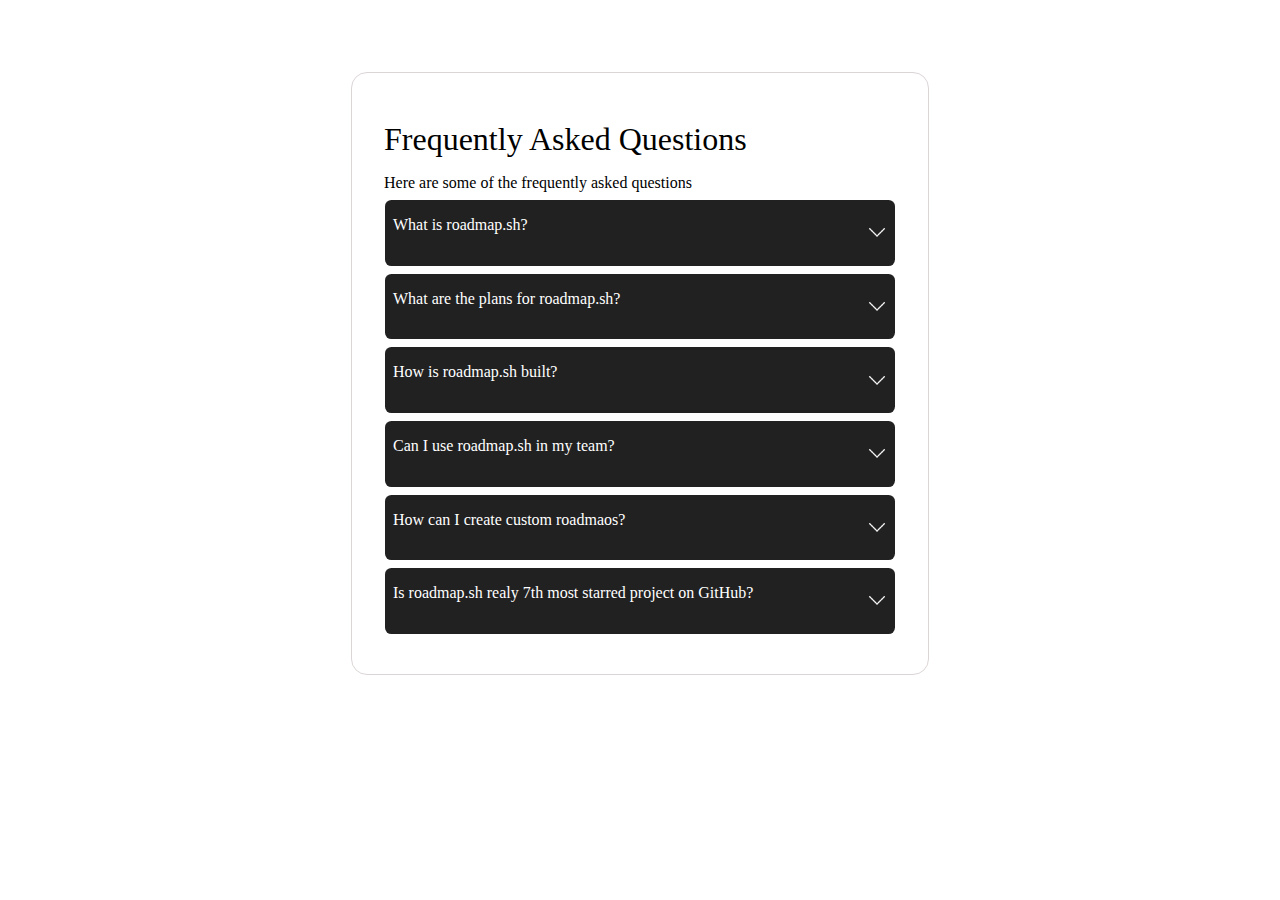
<file: Accordion/index.html>
<!DOCTYPE html>
<html lang="en">
<head>
  <meta charset="UTF-8">
  <meta name="viewport" content="width=device-width, initial-scale=1.0">
  <link rel="stylesheet" href="style.css">
  <title>Accordin</title>
</head>
<body>
  <section class="accordin">
    <div class="intro-div">
      <h1 class="heading">Frequently Asked Questions</h1>
      <p class="slogen">Here are some of the frequently asked questions</p>
    </div>
  <section class="questions-container">

  </section>
  </section>
  <script src="./App.js"></script>
</body>
</html>
</file>
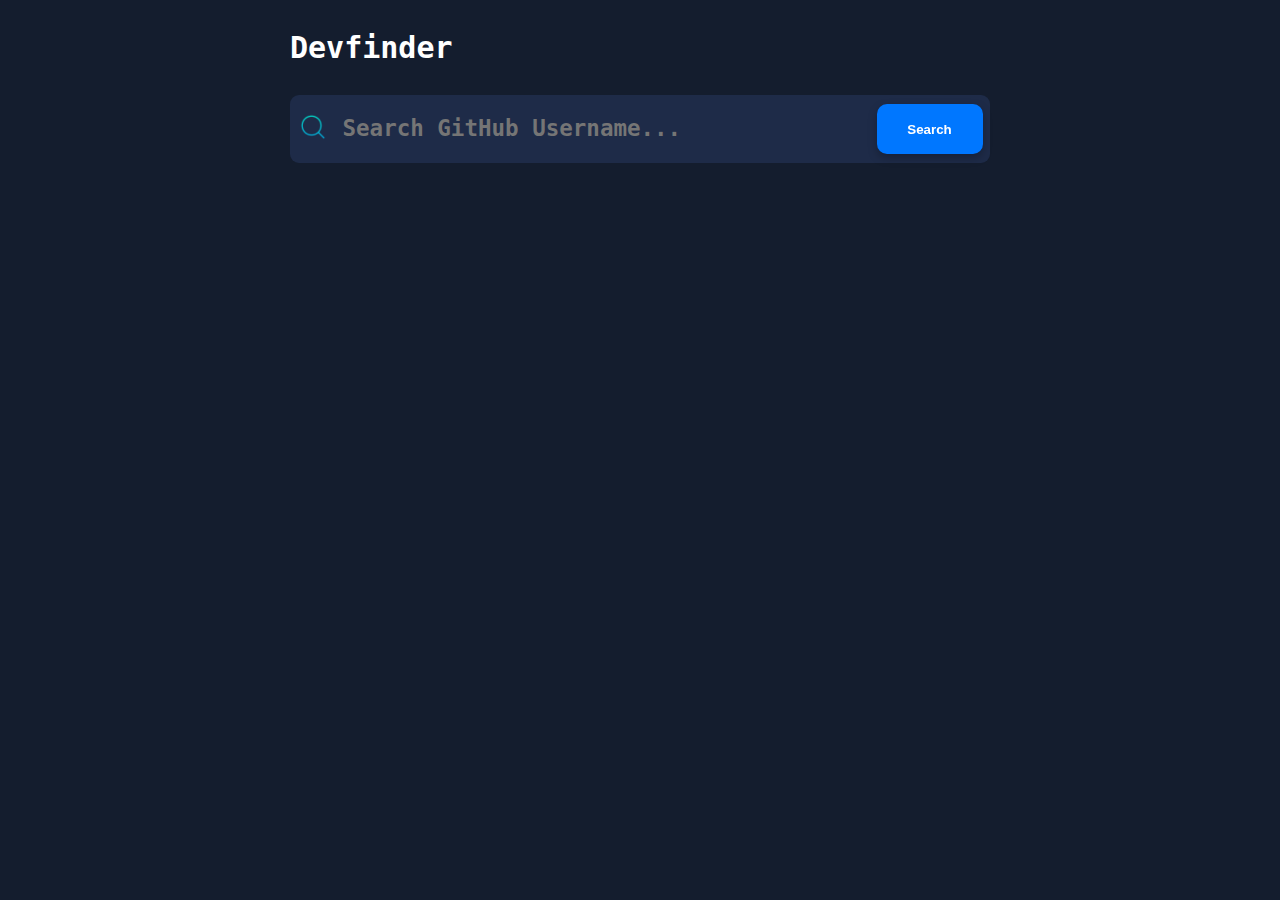
<file: DevFinder/index.html>
<!DOCTYPE html>
<html lang="en">
<head>
  <meta charset="UTF-8">
  <meta name="viewport" content="width=device-width, initial-scale=1.0">
  <link rel="stylesheet" href="style.css">
  <title>Github Profile</title>
</head>
<body>  
  <div class="container">
    <h1>Devfinder</h1>
    <div class="search-container">

      <div class="icon">
        <img src="./assets/icons8-search-64.png" alt="search icon" class="search-icon">
      </div>
      <input type="text" placeholder="Search GitHub Username..." class="username" id="username">
      <button class="btn-search" type="button" id="s-btn">Search</button>
    </div>
    <div class="user-container"></div>
  </div>
</body>
<script src="./script.js" type="module"></script>
</html>
</file>
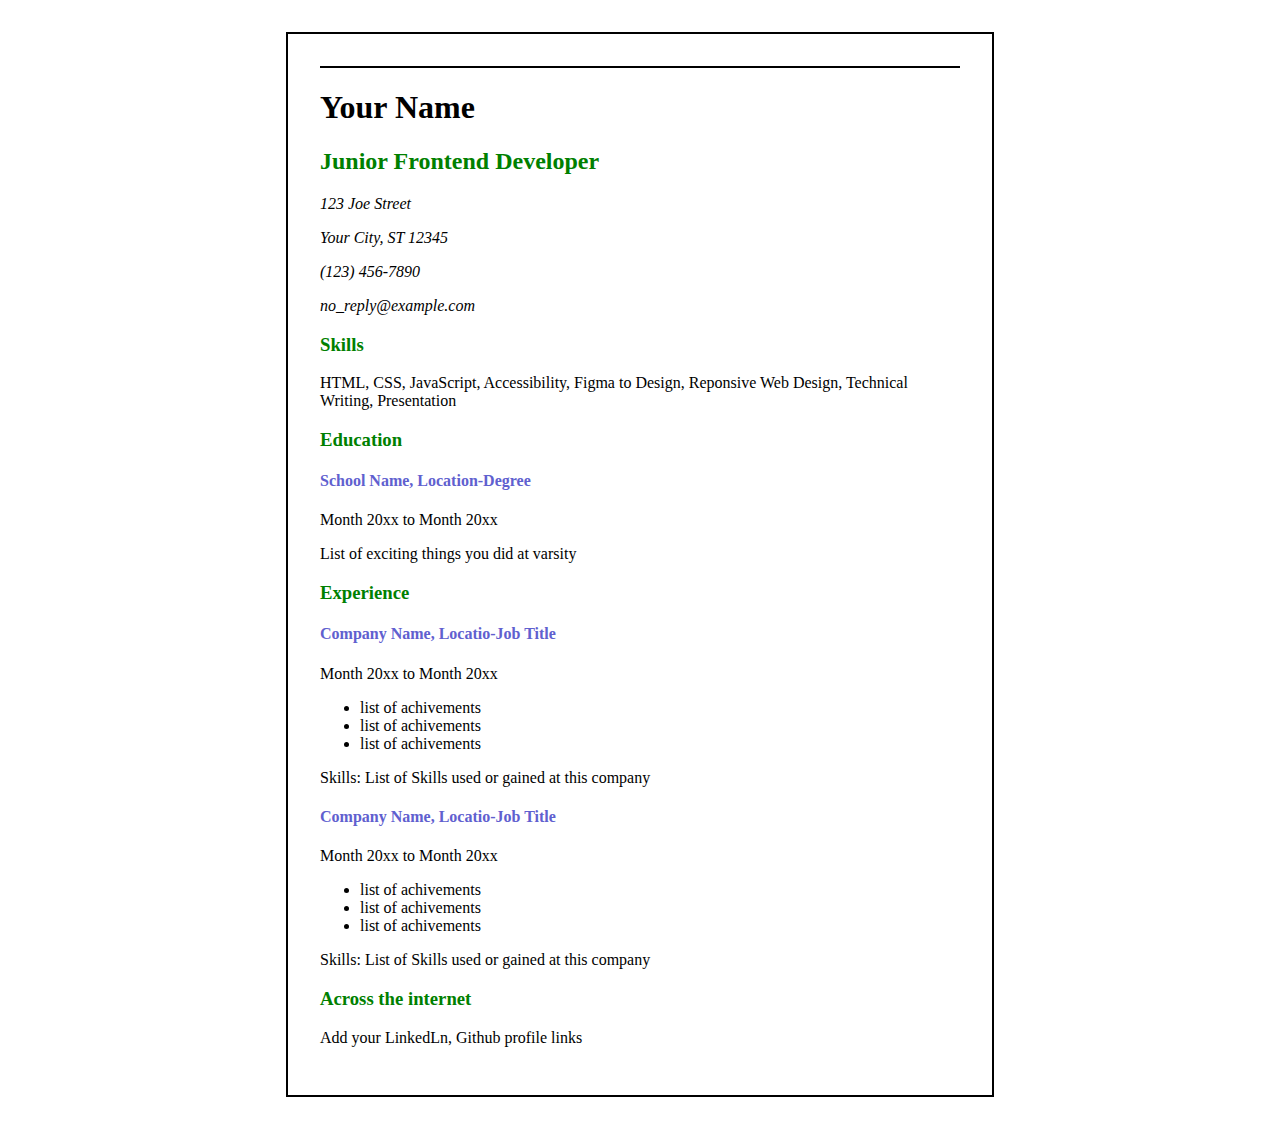
<file: SinglePageCV/index.html>
<!DOCTYPE html>
<html lang="en">
<head>
  <meta charset="UTF-8">
  <link rel="stylesheet" href="styles.css">
  <title>Single Page CV</title>
</head>
<body>
  <main class="cv-page">
    <div class="divider"></div>
    <h1>Your Name</h1>
    <h2>Junior Frontend Developer</h2>
    <address>
      <p>123 Joe Street</p>
      <p>Your City, ST 12345</p>
      <p>(123) 456-7890</p>
      <p>no_reply@example.com</p>
    </address>
    <article class="skills">
      <h3>Skills</h3>
      <p>HTML, CSS, JavaScript, Accessibility, Figma to Design, Reponsive Web Design, Technical Writing, Presentation</p>
    </article>
    <article class="subhedings">
      <h3>Education</h3>
      <h4>School Name, Location-Degree</h4>
      <p>Month 20xx to Month 20xx</p>
      <p>List of exciting things you did at varsity</p>
    </article>
    <article class="subhedings">
      <h3>Experience</h3>
      <section>
        <h4>Company Name, Locatio-Job Title</h4>
        <p>Month 20xx to Month 20xx</p>
        <ul>
          <li>list of achivements</li>
          <li>list of achivements</li>
          <li>list of achivements</li>
        </ul>
        <p>Skills: List of Skills used or gained at this company</p>
      </section>
      <section>
        <h4>Company Name, Locatio-Job Title</h4>
        <p>Month 20xx to Month 20xx</p>
        <ul>
          <li>list of achivements</li>
          <li>list of achivements</li>
          <li>list of achivements</li>
        </ul>
        <p>Skills: List of Skills used or gained at this company</p>
      </section>
    </section>
    <article class="subhedings">
      <h3>Across the internet</h3>
      <p>Add your LinkedLn, Github profile links</p>
    </article>
  </main>
</body>
</html>
</file>
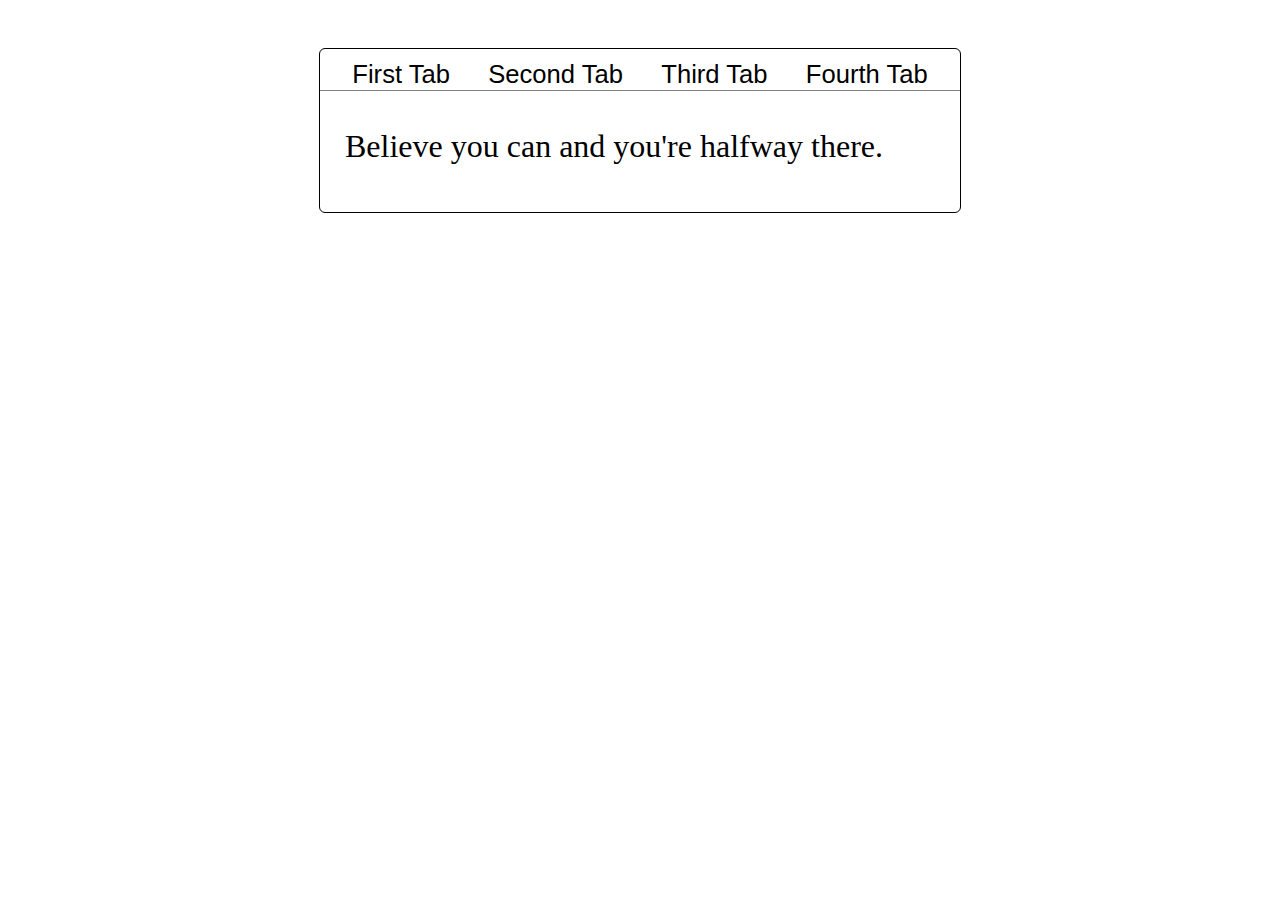
<file: Tabs/index.html>
<!DOCTYPE html>
<html lang="en">
<head>
  <meta charset="UTF-8">
  <meta name="viewport" content="width=device-width, initial-scale=1.0">
  <link rel="stylesheet" href="./style.css">
  <title>Tabs</title>
</head>
<body>
  <main>
    <section class="tab-div">
        <div class="tabs-div">
          <button id="first-tab" class="tab">First Tab</button>
          <button id="second-tab" class="tab">Second Tab</button>
          <button id="third-tab" class="tab">Third Tab</button>
          <button id="fourth-tab" class="tab">Fourth Tab</button>
        </div>
        <div >
          <p id="tab-content">Believe you can and you're halfway there.</p>
        </div>
    </section>
  </main>
  <script src="./app.js"></script>
</body>
</html>
</file>
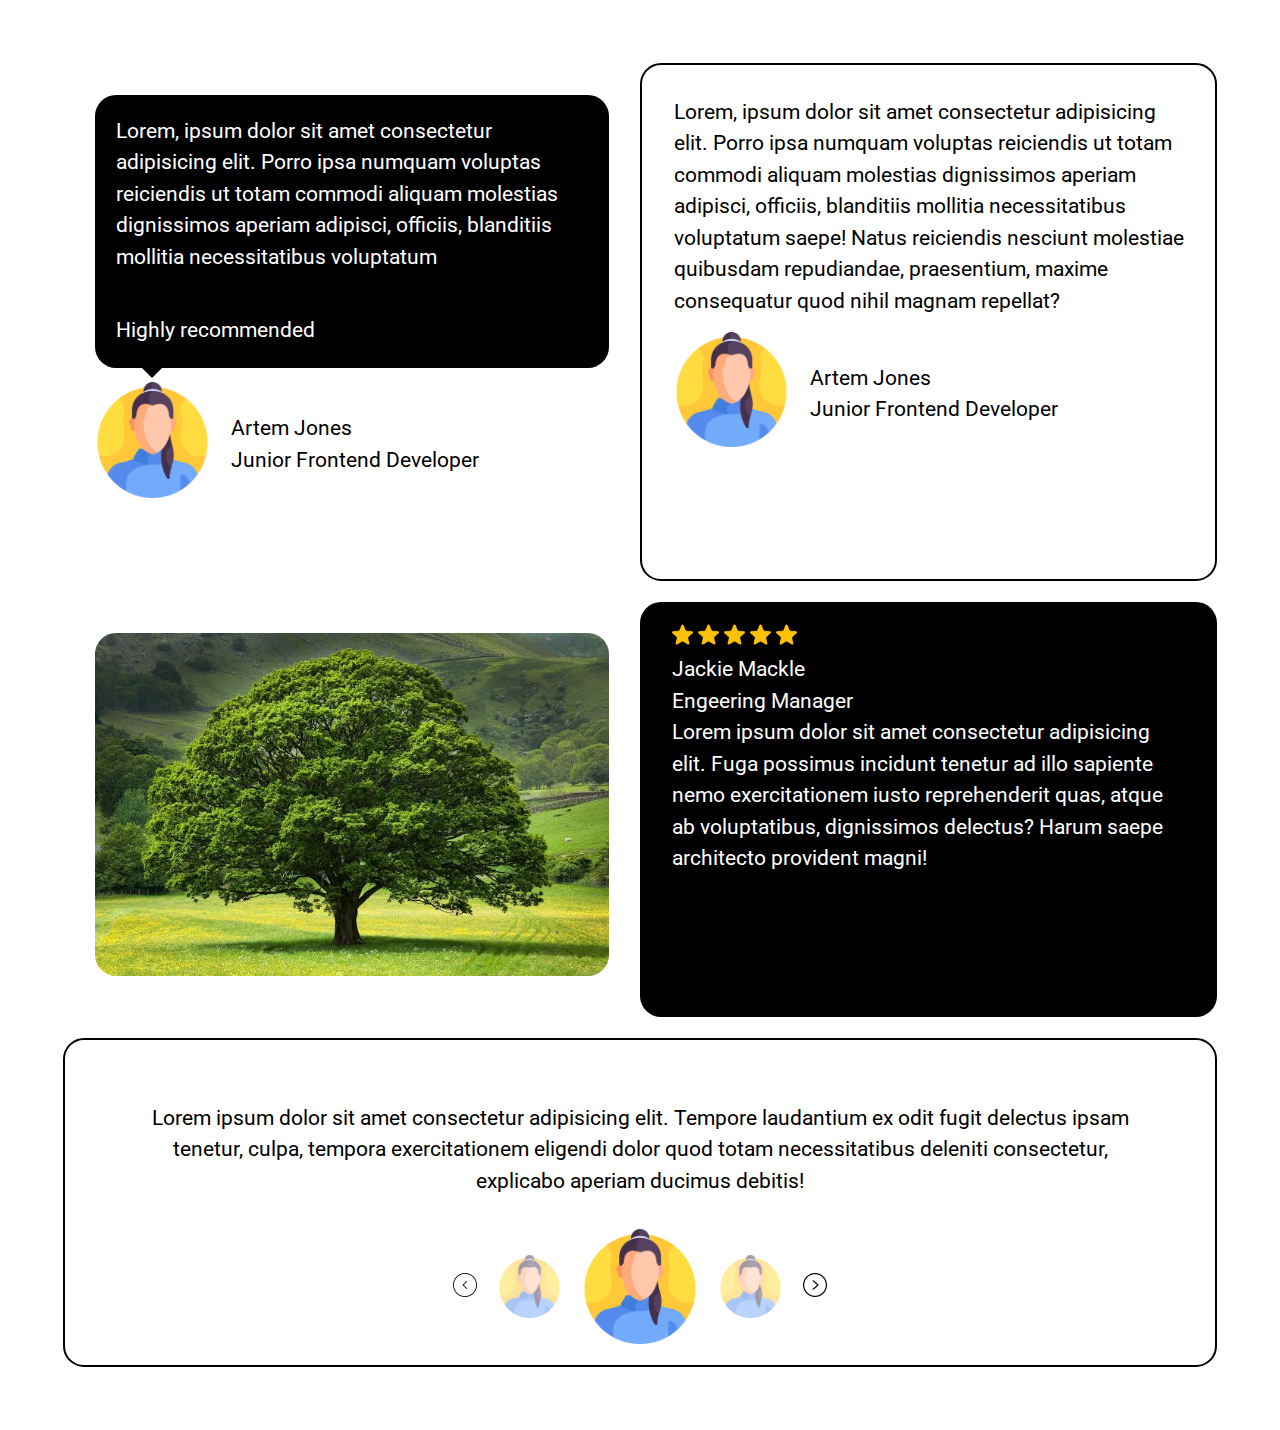
<file: TestimonialsCards/index.html>
<!DOCTYPE html>
<html lang="en">
<head>
  <meta charset="UTF-8">
  <meta name="viewport" content="width=device-width, initial-scale=1.0">
  <link rel="stylesheet" href="style.css">
  <link rel="stylesheet" href="media-quries.css">
  <title>Testimonials Cards</title>
</head>
<body>
  
  <div class="flex">
    <section class="testimonials-container">

      <article class="testimonials-card">
        <div class="testimony blk-card arrow">
          <p class="p-1">Lorem, ipsum dolor sit amet consectetur adipisicing elit. Porro ipsa numquam voluptas reiciendis ut totam commodi aliquam molestias dignissimos aperiam adipisci, officiis, blanditiis mollitia necessitatibus voluptatum</p>
          <p>Highly recommended</p>
        </div>
        <div class="profile p-1">
          <div class="profile-pic">
            <img src="./assets/woman.png" alt="" class="user-pic">
          </div>
          <div class="profile-info">
            <p class="name">Artem Jones</p>
            <p class="role">Junior Frontend Developer</p>
          </div>
        </div>
      </article>
      <article class="testimonials-card border-card">
        <div class="testimony p-2 ">
          <p>Lorem, ipsum dolor sit amet consectetur adipisicing elit. Porro ipsa numquam voluptas reiciendis ut totam commodi aliquam molestias dignissimos aperiam adipisci, officiis, blanditiis mollitia necessitatibus voluptatum saepe! Natus reiciendis nesciunt molestiae quibusdam repudiandae, praesentium, maxime consequatur quod nihil magnam repellat?</p>
        </div>
        <div class="profile">
          <div class="profile-pic">
            <img src="./assets/woman.png" alt="" class="user-pic">
          </div>
          <div class="profile-info">
            <p class="name">Artem Jones</p>
            <p class="role">Junior Frontend Developer</p>
          </div>
        </div>
      </article>
      <article class="testimonials-card">
        <div class="testimony"><img src="./assets/images.jpg" alt="" class="pic-2 pic"></div>
      </article>
      <article class="testimonials-card card-4">
        <div class="rate-profile">
          <div class="stars">
            <img src="./assets/star.png" alt="" class="star">
            <img src="./assets/star.png" alt="" class="star">
            <img src="./assets/star.png" alt="" class="star">
            <img src="./assets/star.png" alt="" class="star">
            <img src="./assets/star.png" alt="" class="star">
          </div>
          <p class="name">Jackie Mackle</p>
          <p class="role r-2">Engeering Manager</p>
        </div>
        <div><p>
          Lorem ipsum dolor sit amet consectetur adipisicing elit. Fuga possimus incidunt tenetur ad illo sapiente nemo exercitationem iusto reprehenderit quas, atque ab voluptatibus, dignissimos delectus? Harum saepe architecto provident magni!
        </p></div>
      </article>
      <article class="testimonials-card card-5">
        <div class="testimonies">
          <p>Lorem ipsum dolor sit amet consectetur adipisicing elit. Tempore laudantium ex odit fugit delectus ipsam tenetur, culpa, tempora exercitationem eligendi dolor quod totam necessitatibus deleniti consectetur, explicabo aperiam ducimus debitis!</p>
        </div>
        <div class="carosel pics">
          <button><img src="./assets/left.png" alt=""></button>
          <div class="pic-list">
            <img src="./assets/woman.png" alt="" class="user-pic c-pic">
            <img src="./assets/woman.png" alt="" class="user-pic">
            <img src="./assets/woman.png" alt="" class="user-pic c-pic">
          </div>
          <button><img src="./assets/arrow-right.png" alt=""></button>
        </div>
      </article>

  </section>
  </div>
</body>
</html>
</file>
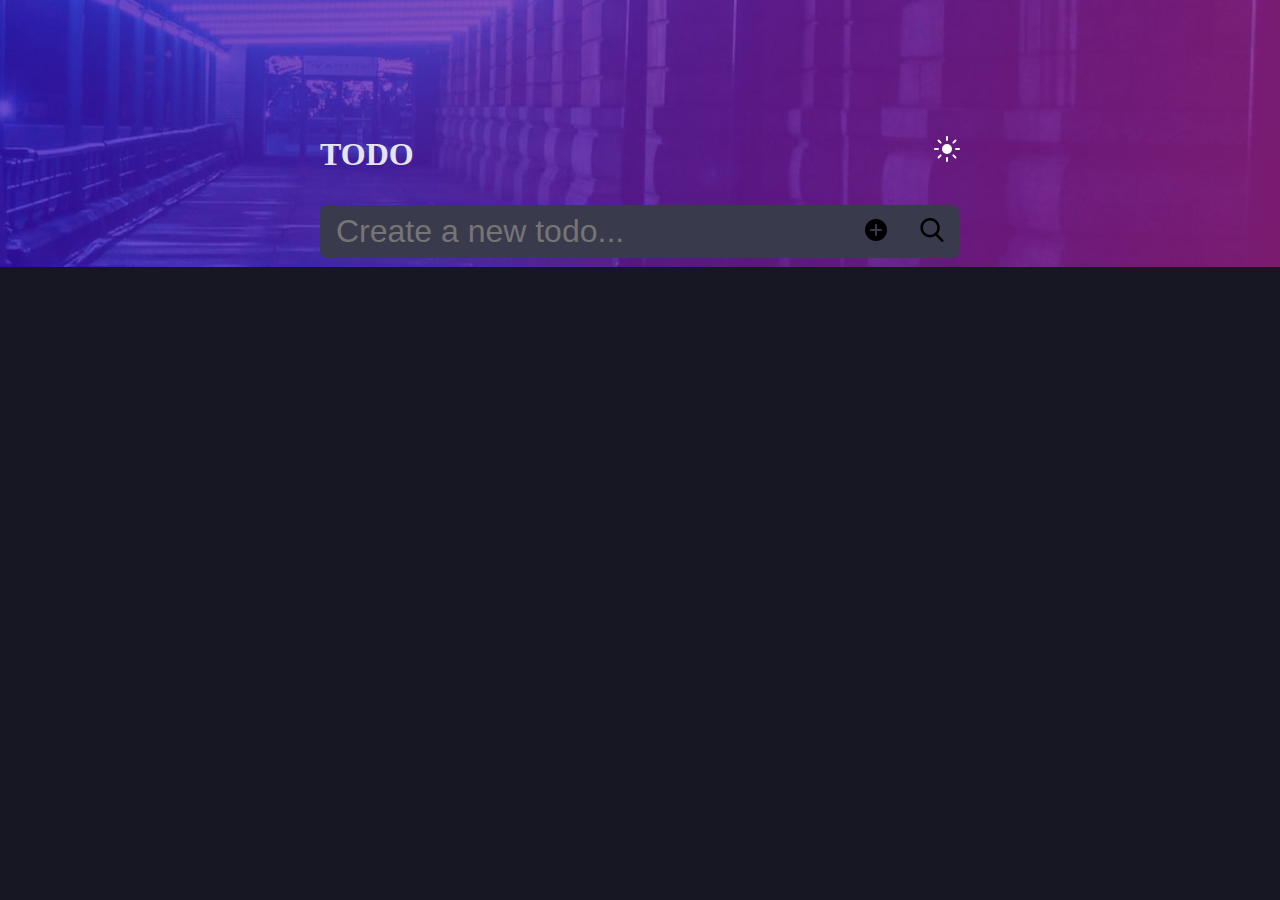
<file: TodoList/index.html>
<!DOCTYPE html>
<html lang="en">
<head>
    <meta charset="UTF-8">
    <meta name="viewport" content="width=device-width, initial-scale=1.0">
		<link rel="stylesheet" href="./CSS/style.css">
    <title>To Do List</title>
</head>
<body>
    <main>
			<img src="./assets/bg-desktop-dark.jpg" class="image" alt="">
			<section class="container">
				<div class="heading-container">
					<h1 class="app-heading">TODO</h1>
					<div class="theme"><img src="./assets/icon-sun.svg" alt="icon-sun"></div>
				</div>

				<div>
					<div class="input-container">
						<input type="text" id="task-name" class="input-holder" placeholder="Create a new todo...">
						<button type="button" class="add"><img src="./assets/add.png" alt=""></button>
						<button type="button" class="btn-s"><img src="./assets/search.png" alt=""></button>
					</div>
					<div class="task-container">
						<div id="tasks"></div>
						<div class="bottom-bar">
							<p class="items"></p>
							<div class="btns">
								<button class="btn btn-all">All</button>
								<button class="btn btn-active">Active</button>
								<button class="btn btn-completed">Completed</button>
							</div>
							<button class=" btn btn-clear-complete">Clear Completed</button>
						</div>
					</div>
				</div>
			</section>
		</main>
		<script type="module" src="./JS/Main.js"></script>
</body>
</html>
</file>
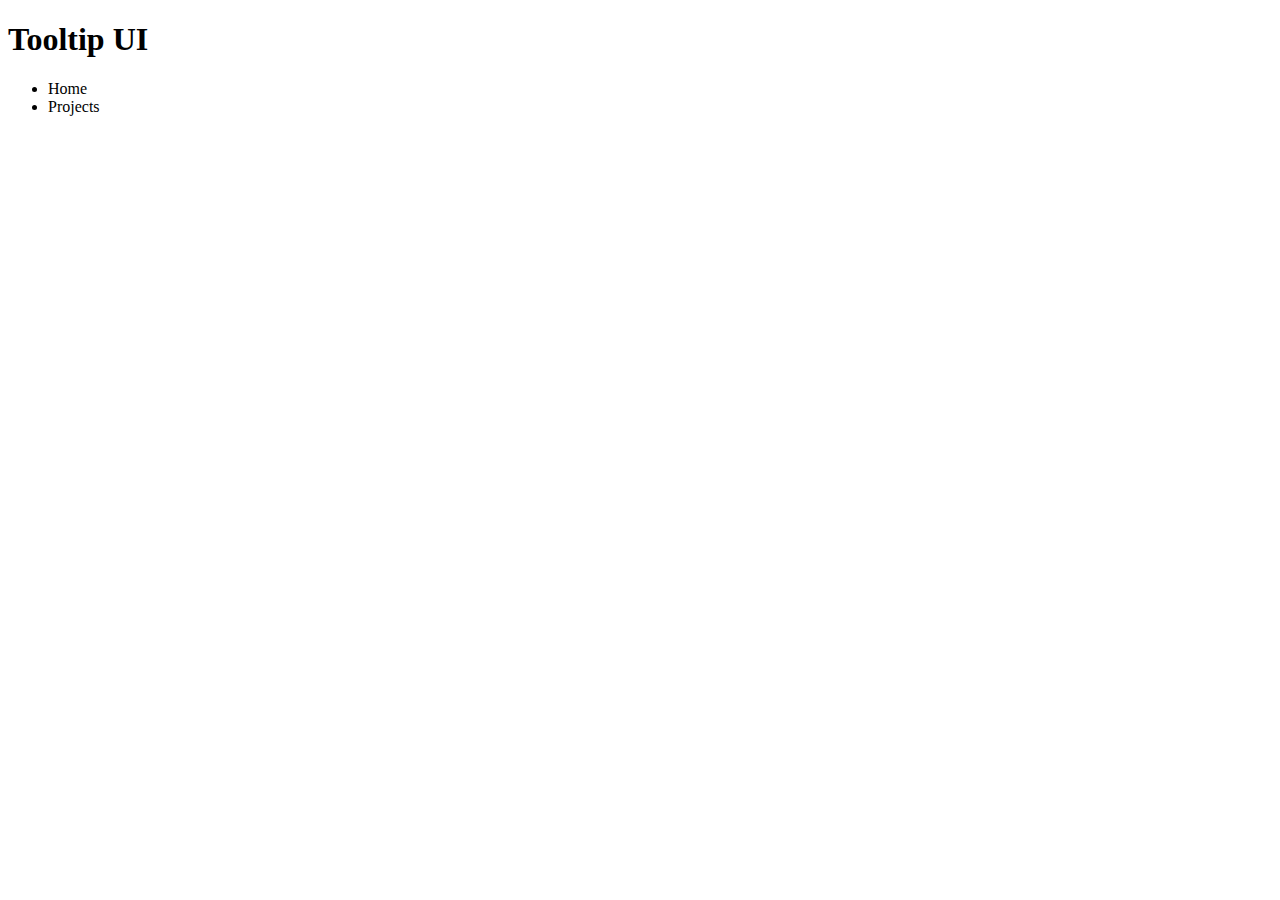
<file: TooltipUI/index.html>
<!DOCTYPE html>
<html lang="en">
<head>
  <meta charset="UTF-8">
  <meta name="viewport" content="width=device-width, initial-scale=1.0">
  <title>Document</title>
</head>
<body>
  
  <nav>
    <div>
      <h1>Tooltip UI </h1>
      <ul>
        <li>Home</li>
        <li>Projects</li>
      </ul>
    </div>
  </nav>
</body>
</html>
</file>
<file: Accordion/style.css>
*{
  padding: 0;
  margin: .5em 0em;
}
.accordin{
  width: 40vw;
  border-radius: 1em;
  padding: 2em;
  border: 1px rgba(219, 212, 212, 0.986) solid;
  margin: 4em auto;
}

.heading{
  font-weight: 500;
}

.slogen{
  font-size: 1em;
}

.question-div{
  display: flex;
  justify-content: space-between;
  background-color: hsla(0, 0%, 0%, 0.87);
  color: white;
  padding: .5em;
  border-radius: .4em;
  margin: 1px;
}
.question-viewd{
  background-color: #000000;
}

.answer-div{
  box-sizing: border-box;
  border: 1px rgba(219, 212, 212, 0.986) solid;
  margin: .5rem 0em;
  border-radius: .4em;
  padding: .5em;
  font-size: 1em;
  display: none;
}


.arrow{
  background: transparent;
  border: none;
  color: white;
}

.iconPic{
  width: 20px;
}


@media (max-width: 900px){
  .accordin{
    width: unset;
    padding: 1em;
  }
}
</file>
<file: DevFinder/style.css>
:root{

  --clr-blue: 212, 100%, 50%;
  --clr-gray: 217, 20%, 51%;
  --clr-blue-gray: 217, 35%, 45%;
  --clr-light-black: 217, 21%, 21%;
  --clr-dark-white: 227, 100%, 98%;
  --clr-white: 0, 0%, 100%;
  --clr-black: 220, 40%, 13%;
  --clr-dark-blue: 222, 41%, 20%;

  --ff-primary: 'Space Mono', monospace;

}
*{
  padding: 0;
  margin: 0;
}

body{
  font-size: 0.9375rem;
  font-family: var(--ff-primary);
  background-color: hsl(var(--clr-black));
  color: #FFFFFF;
}

.container{
  min-height: 100%;
  max-width: 700px;
  margin: 2em auto;
  display: flex;
  flex-direction: column;
  gap: 2em;
}

input{
  appearance: none;
  border: none;
  outline: none;
  background-color: transparent;
  flex-grow: 1;
  caret-color: hsl(var(--clr-blue));
  font-size: 1.5em;    
}

input::placeholder{
  font-family: var(--ff-primary);
}


.intro-div{
  display: flex;
  gap: 2em;
}
.user-data{
  display: flex;
  flex-direction: column;
  gap: 2em;
  flex: 1;
}

.user-bio{
  margin-top: 2em;
}
.user-container{
  display: none;
  gap: 2em;
  padding: 1em;
  border-radius: 1.5em;
  background-color: hsl(var(--clr-dark-blue));
}

.socials-div{
  display: flex;
  justify-content: space-between;
  padding: 15px;
  border-radius: 10px;
  margin-bottom: 25px;
  background-color: hsl(var(--clr-black));
  filter: drop-shadow(0px 4px 4px rgba(0, 0, 0, 0.50));
}

.value{
  font-weight: 700;
  font-size: 1.5em;
  align-self: center;
  color: #FFFFFF;

}
.socials-data{
  display: flex;
  flex-direction: column;
  gap: 1em;
}
.avator{
  width: 100px;
  height: 100px;
  border-radius: 50%;
}
.search-icon{
  width: 30px;
  height: 30px;
}

.search-container{
  display: flex;
  align-items: center;
  gap: 1em;
  background-color: hsl(var(--clr-dark-blue));
  padding: .6em .5em;
  border-radius: .6em;
}

.btn-search{
  appearance: none;
  border: none;
  background-color: hsl(var(--clr-blue));
  padding: 5px;
  color: hsl(var(--clr-white));
  font-weight: 700;
  border-radius: 10px;
  filter: drop-shadow(0px 4px 4px rgba(0, 0, 0, 0.25));
  height: 50px;
  width: 106px;
  cursor: pointer;
}

.username{
  flex: 1;
  font-weight: 700;
  color: hsl(var(--clr-blue));
}


.social-div{
  display: grid;
  grid-template-columns: repeat(2, 1fr);
  gap: 1em;
}

.social{
  display: flex;
  gap: 1.5em;
  justify-items:flex-start;
}

a{
  color: inherit;
}
</file>
<file: SinglePageCV/styles.css>
body{
  border: 2px solid black;
  width: 50vw;
  
  margin: 2em auto;
  padding: 2em;
}

.divider{
  height: 2px;
  background-color: black;
}

h2, h3{
  color: green;
}

h4{
  color: rgb(96, 96, 207);
}
</file>
<file: Tabs/style.css>
body{
  font-size: 2rem;
}

section{
  border: 1px solid black;
  padding: 10px 0px;
  border-radius: 6px;
  width: 50vw;
  margin: 40px;
}
.tabs-div{
  border-bottom: 1px solid gray ;
  display: flex;
  justify-content: space-evenly;
}
main{
  display: flex;
  flex-direction: column;
  justify-content: center;
  align-items: center;
}
button{
  background: transparent;
  border: none;
  font-size: .8em;
  cursor: pointer;
}

#tab-content{
  padding: 5px 25px;
}
button:focus{
  text-decoration: underline;
  text-underline-offset: 5px;
}
</file>
<file: TestimonialsCards/style.css>
@import url('https://fonts.googleapis.com/css2?family=Roboto:ital,wght@0,100..900;1,100..900&display=swap');

*{
  padding: 0;
  margin: 0;

}

:root{
  font-size: 0.875em;
}


html{
  scroll-behavior: smooth;
}

body{
  font-family: "Roboto", serif;
}

.testimonials-container{
  display: grid;
  grid-template-columns: 1fr 1fr;
  row-gap: 1em;
  /* justify-self: center; */
  margin: 3em;
  line-height: 1.5em;
  font-size: 1.5em;
}

.testimonials-card{
  padding: 1.5em;
  border-radius: 1em;
  box-sizing: border-box;
}

.user-pic{
  width: 5.5em;
  height: 5.5em;
}

.star{
  height: 1em;
}

.profile{
  display: flex;
  align-items: center;
  gap: 1em;
}

.card-5{
  grid-column: span 2;
  text-align: center;
  border: 2px solid black;
  padding-bottom: 1em;  
}


.blk-card{
  background-color: black;
  color: white;
  padding: 1em;
  position: relative;
  border-radius: 1em;
}


.arrow::after{
  position: absolute;
  bottom: -.5em;
  left: 2em;
  content: " ";
  border-top: 15px solid black;
  border-right: 15px solid transparent;
  border-left: 15px solid transparent;
  border-bottom: none;

}

.border-card{
  border: 2px solid black;
}

.card-4{
  background-color: black;
  color: white;
  padding-top: 1em;
}

.profile{
  margin-top: .7em;
}

.pic{
  border-radius: 1em;
}

button{
  background: transparent;
  border: none;
  cursor: pointer;
}
.carosel{
  display: flex;
  gap: 1em;
  justify-content: center;
}

.c-pic{
  opacity: 50%;
  height: 3em;
  width: 3em;
}

.pic-list{
  display: flex;
  align-items: center;
  gap: 1em;
}

.pic-2{
  width: 100%;
  height: 100%;
}

.testimonies{
  padding: 1.5em;
}

.p-1{
  margin-bottom: 2em;
}

.flex{
  display: flex;
  justify-content: center;
}
</file>
<file: TestimonialsCards/media-quries.css>
@media (max-width: 950px){
  .testimonials-container{
    width: initial;
    grid-template-columns: repeat(1, 1fr);
    gap: 2em;
    margin: 1em;
    font-size: 1.1em;
  }

  .card-5{
    grid-column: 1/1;
  }

}
</file>
<file: TodoList/CSS/style.css>
@import url('https://fonts.googleapis.com/css2?family=Josefin+Sans:ital,wght@0,100..700;1,100..700&display=swap');


*{
  margin: 0;
  padding: 0;
}


:root{
  --Bright-Blue: hsl(220, 98%, 61%);
  /* --Check-Background: linear-gradient hsl(192, 100%, 67%) to hsl(280, 87%, 65%); */
  --Very-Dark-Blue: hsl(235, 21%, 11%);
  --Very-Dark-Desaturated-Blue: hsl(235, 24%, 19%);
  --Light-Grayish-Blue: hsl(234, 39%, 85%);
  --Light-Grayish-Blue : hsl(236, 33%, 92%);
  --Dark-Grayish-Blue: hsl(234, 11%, 52%);
  --Very-Dark-Grayish-Blue: hsl(233, 14%, 35%);
  --Very-Dark-Grayish-Blue: hsl(237, 14%, 26%);
}

body{
  background-color: var(--Very-Dark-Blue);
  background-repeat: no-repeat;
  background-size:cover;
  display: flex;
  flex-direction: column;
}

.image{
  width: 100vw;
  position: absolute;
  z-index: -1;
}
.app-heading{
  font-size: 2em;
}
.container{
  box-sizing: border-box;
  display: flex;
  flex-direction: column;
  gap: 2em;
  width: 50%;
  margin: 8.5em auto;
}

.heading-container{
  display: flex;
  justify-content: space-between;
  color: var(--Light-Grayish-Blue);
}

button{
  background-color: transparent;
  border: none;
  outline: none;
  font-size: 2em;
  cursor: pointer;
}

button:hover{
  color: var(--Bright-Blue);
}
.input-container{
  background-color: var(--Very-Dark-Grayish-Blue);
  padding: .5em 1em;  
  border-radius: .5em;
  display: flex;
  gap: 2em;
}
.input-holder{
  background-color: inherit;
  font-size: 2em;
  outline: none;
  border: none;
  flex: 1;
  color: var(--Light-Grayish-Blue);
}


.bottom-bar{
  display: flex;
  gap: 2em;
  font-size: 1em;
  align-items:baseline;
}

.btn{
  font-size: 1.2em;
  color: rgba(9, 9, 9, 0.637);
  font-weight: 700;
}

.task-div{
  display: flex;
  align-items: center;
  gap : 2em;
  border-bottom: .02em var(--Dark-Grayish-Blue) solid;
  padding: .5em;
  margin-bottom: .5em;
}

.task-container{
  background-color: var(--Very-Dark-Grayish-Blue);
  padding: .5em 1em;
  border-radius: .5em;
  margin: 2em auto;
  display: none;
}

.task{
  flex: 1;
  font-size: 2em;
  color: var(--Light-Grayish-Blue);
}

.items{
  color: var(--Dark-Grayish-Blue);
}

.task-completed p{
  text-decoration: line-through;
}

.btns{
  flex: 1;
  display: flex;
  justify-content: center;
  gap: 2em;
}
</file>
